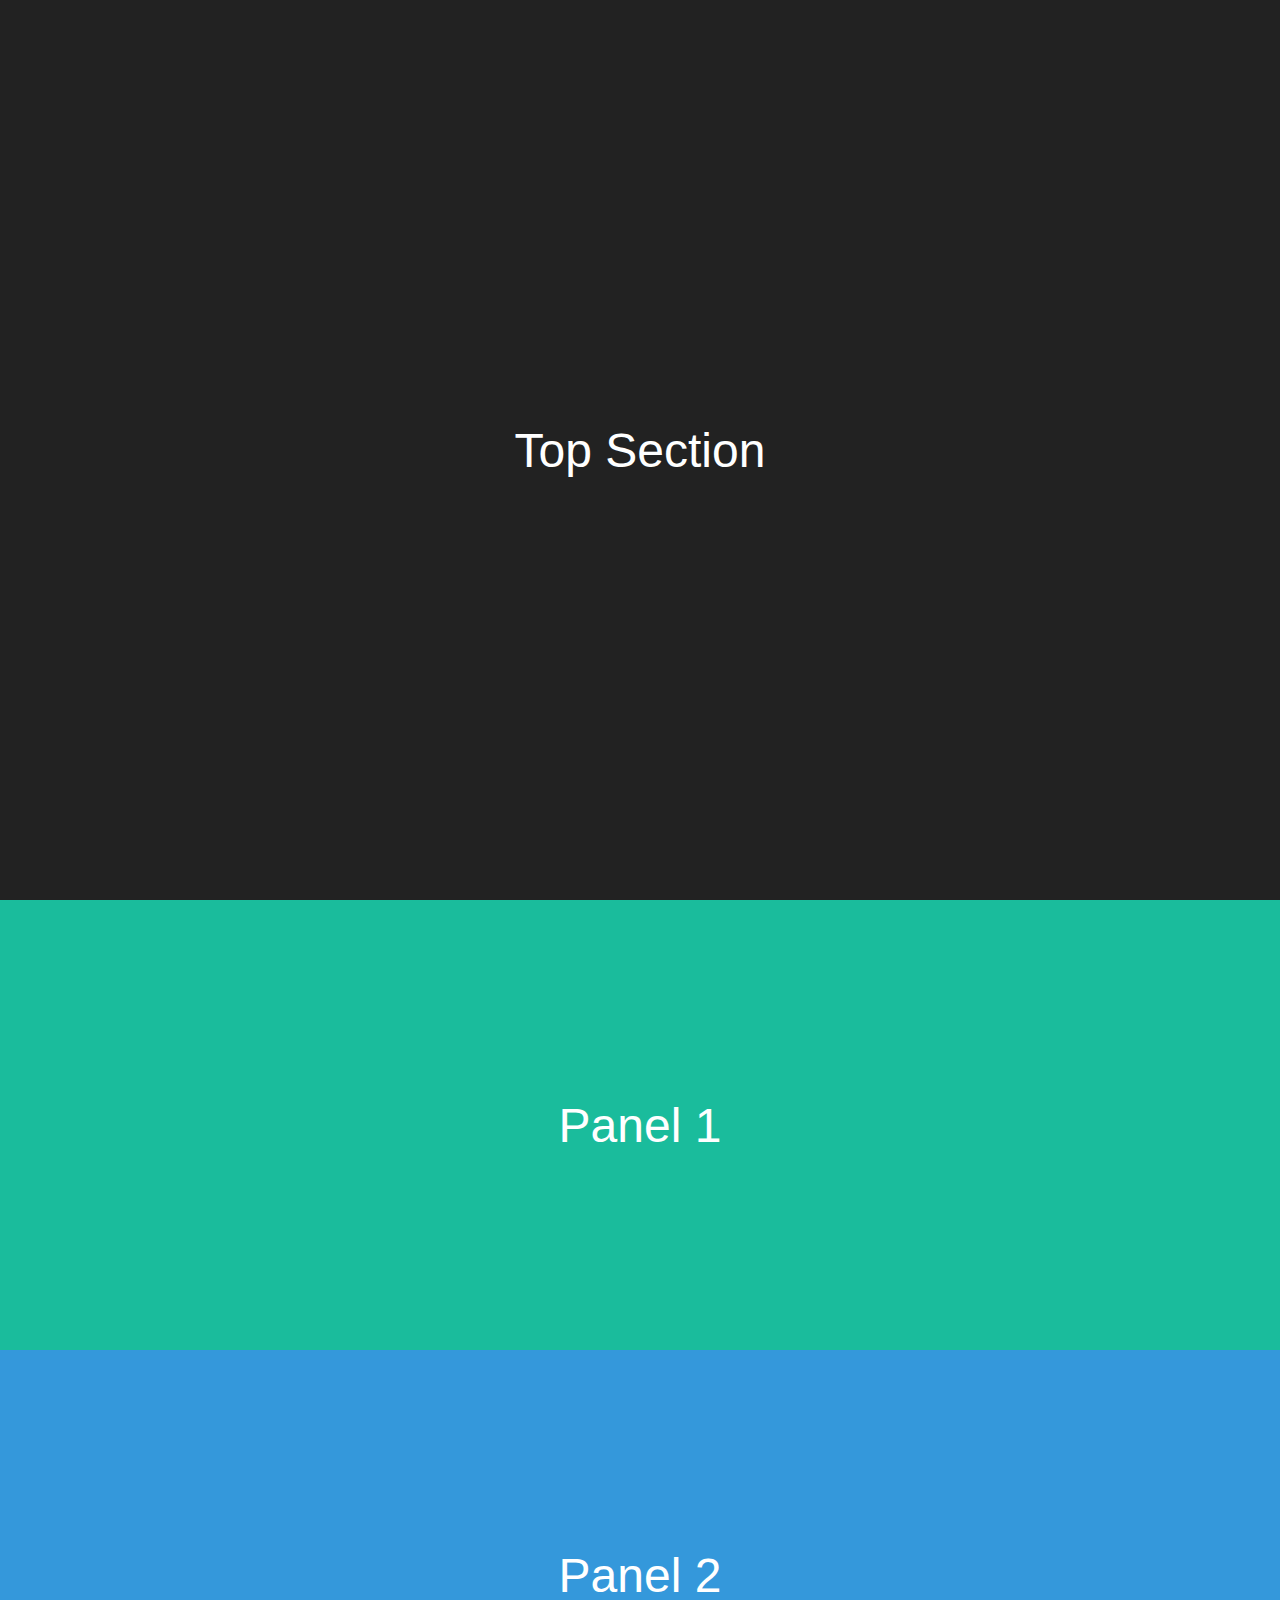
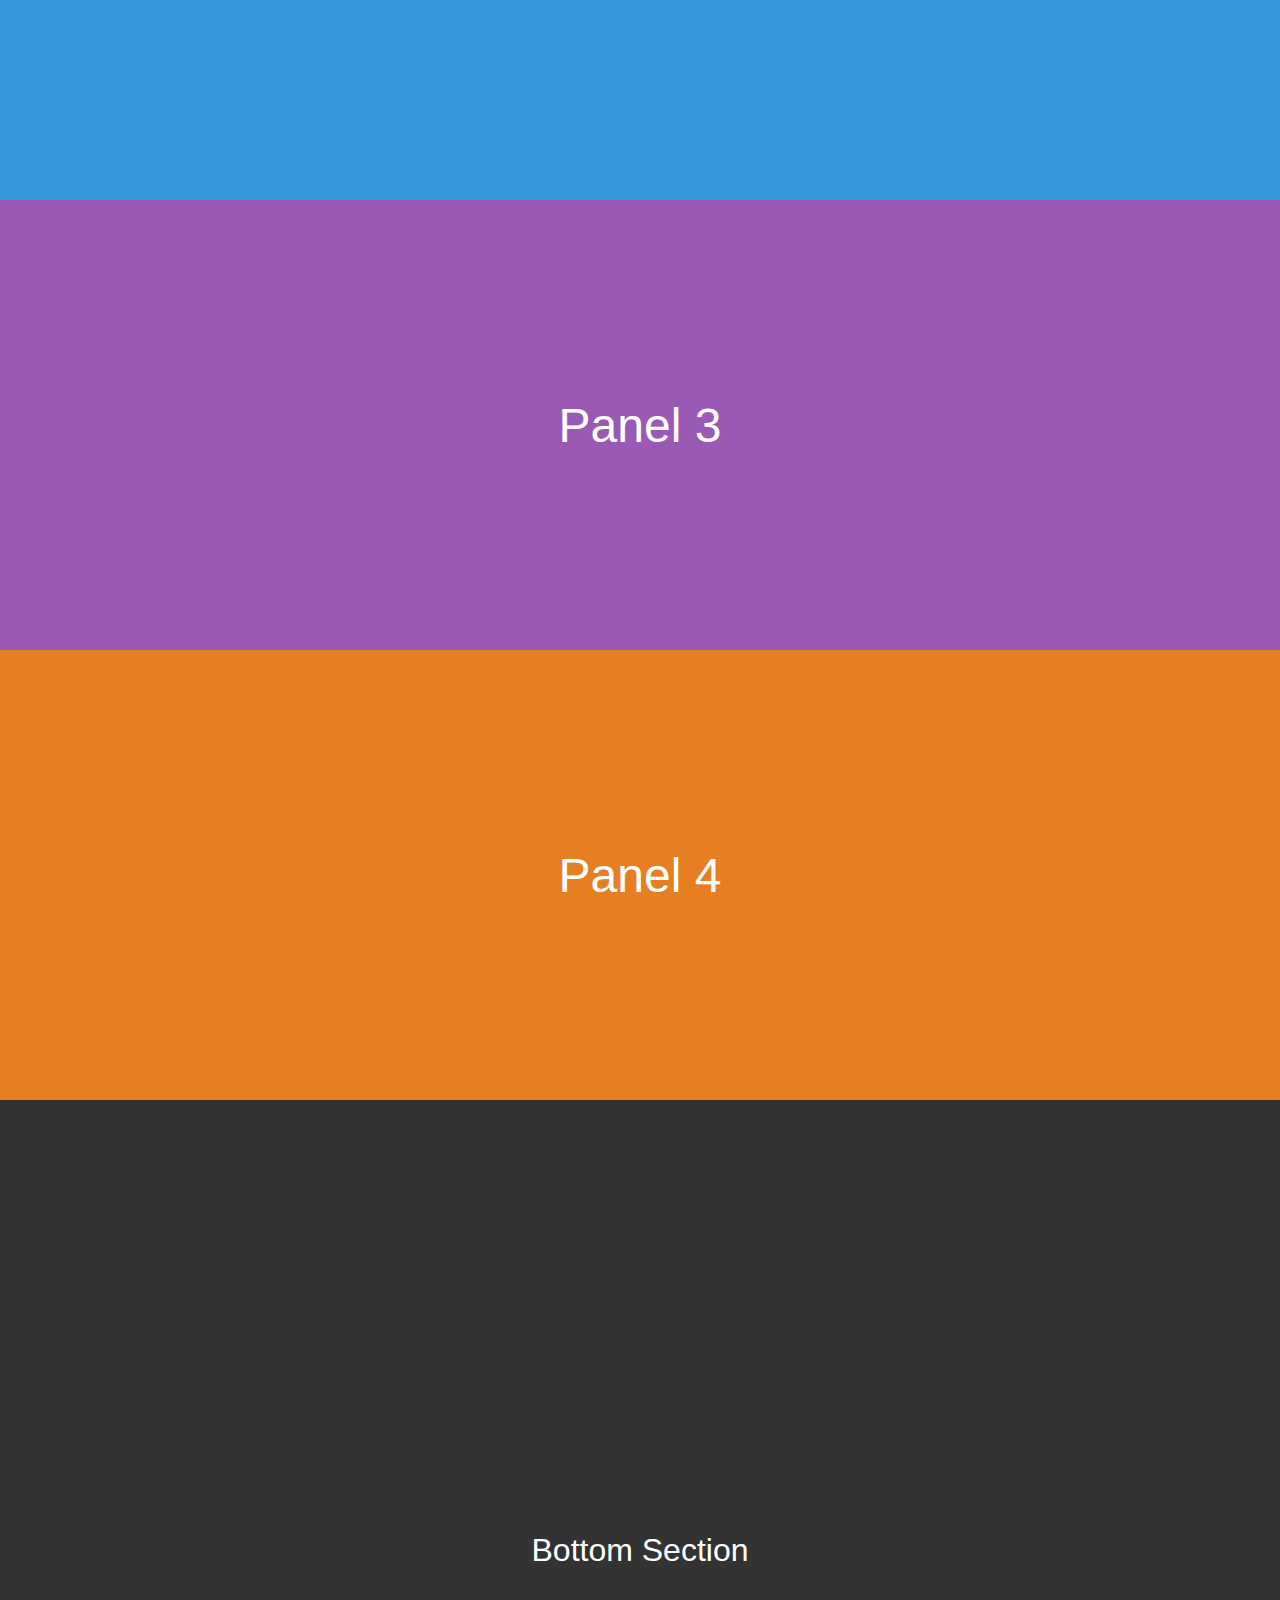
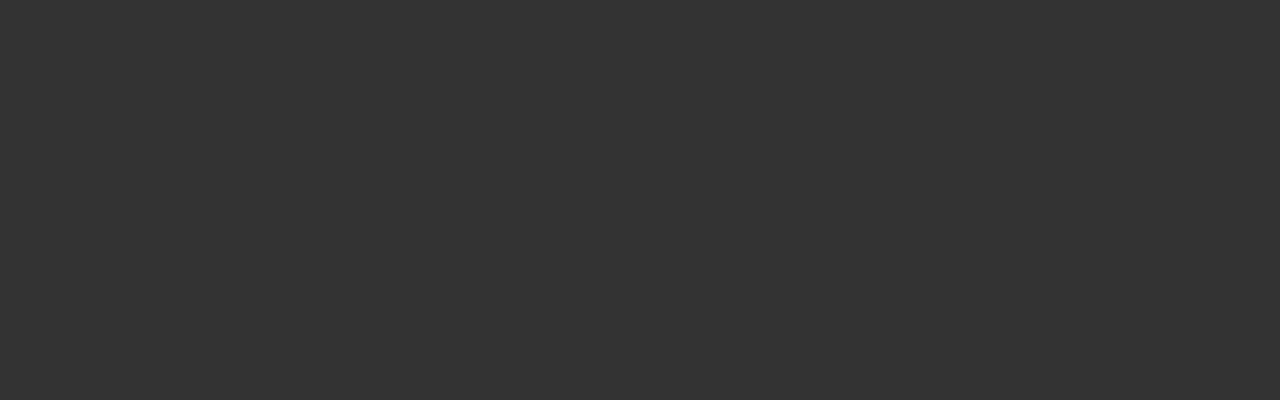
<file: accordion2.html>
<!DOCTYPE html>
<html lang="en">
<head>
  <meta charset="UTF-8" />
  <meta name="viewport" content="width=device-width, initial-scale=1.0"/>
  <title>Layered Scroll Panels</title>
  <style>
    * { margin: 0; padding: 0; box-sizing: border-box; }
    html, body {
      font-family: sans-serif;
      background: #111;
      color: #fff;
    }

    .section {
      height: 100vh;
      display: flex;
      justify-content: center;
      align-items: center;
      font-size: 3rem;
      background: #222;
    }

    .accordion-wrapper {
      position: relative;
      height: 200vh; /* 4 panels * 100vh */
    }

    .panel {
      position: sticky;
      top: 0;
      height: 50vh;
      display: flex;
      justify-content: center;
      align-items: center;
      font-size: 3rem;
      z-index: 1;
    }

    .panel:nth-child(1) { background: #1abc9c; z-index: 1; }
    .panel:nth-child(2) { background: #3498db; z-index: 2; }
    .panel:nth-child(3) { background: #9b59b6; z-index: 3; }
    .panel:nth-child(4) { background: #e67e22; z-index: 4; }
    
    .footer {
      height: 100vh;
      background: #333;
      display: flex;
      justify-content: center;
      align-items: center;
      font-size: 2rem;
    }
  </style>
</head>
<body>

  <section class="section">Top Section</section>

  <div class="accordion-wrapper">
    <div class="panel">Panel 1</div>
    <div class="panel">Panel 2</div>
    <div class="panel">Panel 3</div>
    <div class="panel">Panel 4</div>
  </div>

  <section class="footer">Bottom Section</section>

</body>
</html>
</file>
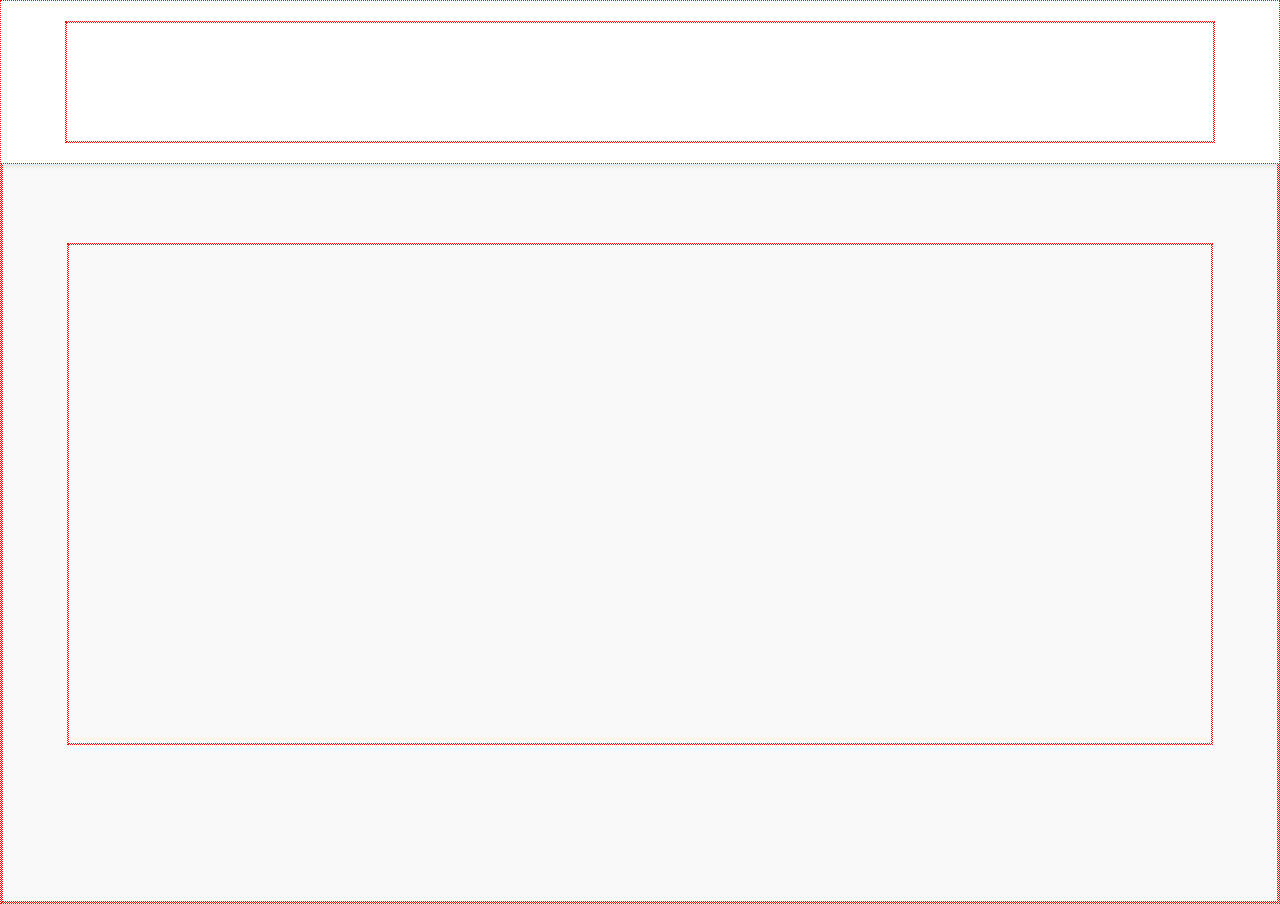
<file: index2.html>
<!DOCTYPE html>
<html lang="en">
<head>
    <meta charset="UTF-8">
    <meta name="viewport" content="width=device-width, initial-scale=1.0">
    <title>Document</title>
</head>
<style>
    * {
  margin: 0;
  padding: 0;
  box-sizing: border-box;
  border: 1px dotted red;
}
   /* 🔹 Global container settings */
.page-container {
  width: 90%;
  max-width: 2000px;
  margin: 0 auto;  /* centers it */
  padding: 0 0; /* optional horizontal breathing room */
}

/* 🔹 Navbar */
.navbar {
  width: 100%;
  background: #fff;       /* or your color */
  padding: 20px 0;
  position: fixed;        /* optional if sticky */
  top: 0;
  left: 0;
  z-index: 999;
  box-shadow: 0 2px 5px rgba(0,0,0,0.1);
}

/* 🔹 Navbar content alignment */
.navbar-content {
  height: 120px;
  display: flex;
  justify-content: space-between;
  align-items: center;
  
}

/* 🔹 Main Section */
.main-section {
  height: 100vh;
  padding-top: 240px; /* space for navbar if fixed */
  padding-bottom: 80px;
  background: #f9f9f9;
}

/* 🔹 Main content layout */
.main-content {
  height: 500px;
  display: flex;
  flex-direction: column;
  align-items: center;
  text-align: center;
}
</style>
<body>
  <header class="navbar">
    <div class="page-container">
      <div class="navbar-content">
        <!-- Logo + Nav Links -->
      </div>
    </div>
  </header>

  <main class="main-section">
    <div class="page-container">
      <div class="main-content">
        <!-- Your main section content -->
      </div>
    </div>
  </main>
</body>
</html>
</file>
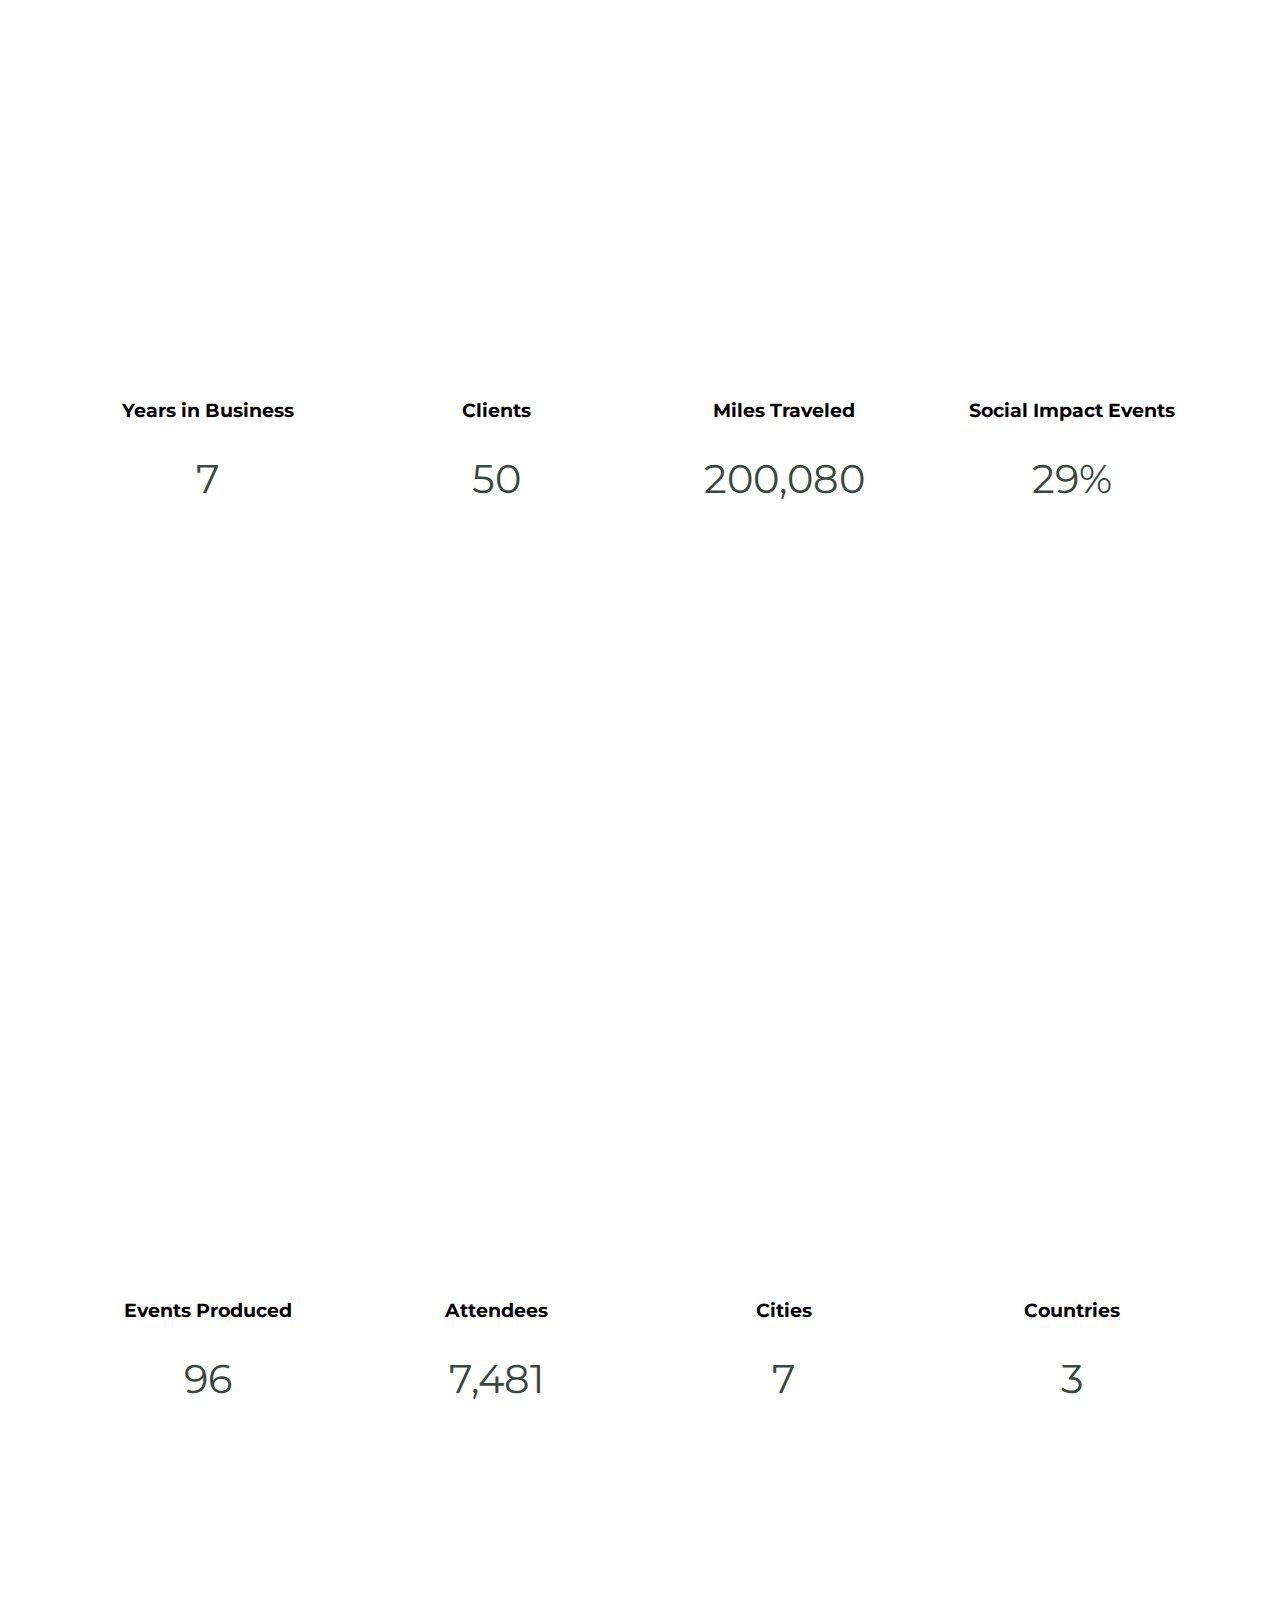
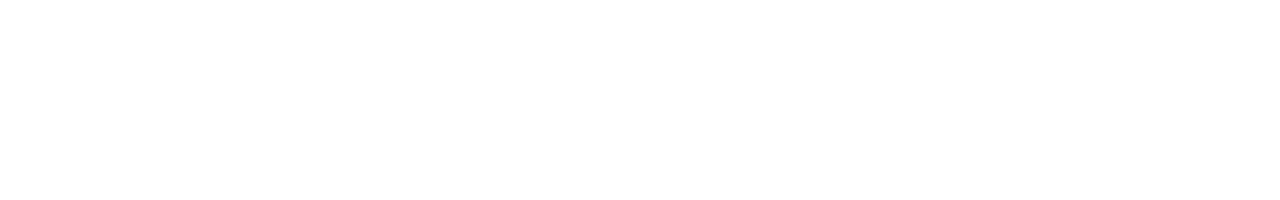
<file: tracker.html>
<!DOCTYPE html>
<html lang="en">
<head>
  <meta charset="UTF-8" />
  <meta name="viewport" content="width=device-width, initial-scale=1.0"/>
  <title>Impact Tracker</title>
  <link href="https://fonts.googleapis.com/css2?family=Montserrat&display=swap" rel="stylesheet">
  <style>
    body {
      margin: 0;
      padding: 0;
      background: #fff;
      font-family: 'Montserrat', sans-serif;
      color: #000;
    }

    .section {
      width: 100%;
      height: 100vh;
      display: flex;
      justify-content: center;
      align-items: center;
    }

    .tracker-container {
      display: grid;
      grid-template-columns: repeat(4, auto);
      grid-template-rows: auto auto;
      gap: 2rem 5rem;
      text-align: center;
    }

    .header {
      font-size: 1.2rem;
      font-weight: bold;
      color: #000;
    }

    .value {
      font-size: 2.5rem;
      color: #37493E;
      font-family: 'Montserrat', sans-serif;
      min-width: 8ch;
      text-align: center;
    }
  </style>
</head>
<body>

  <!-- Section 1 -->
  <section class="section">
    <div class="tracker-container">
      <div class="header">Years in Business</div>
      <div class="header">Clients</div>
      <div class="header">Miles Traveled</div>
      <div class="header">Social Impact Events</div>

      <div class="value" id="years">0</div>
      <div class="value" id="clients">0</div>
      <div class="value" id="miles">200,000</div>
      <div class="value" id="impact">0%</div>
    </div>
  </section>

  <!-- Section 2 -->
  <section class="section">
    <div class="tracker-container">
      <div class="header">Events Produced</div>
      <div class="header">Attendees</div>
      <div class="header">Cities</div>
      <div class="header">Countries</div>

      <div class="value" id="events">0</div>
      <div class="value" id="attendees">0</div>
      <div class="value" id="cities">0</div>
      <div class="value" id="countries">0</div>
    </div>
  </section>

<script>
  // Animate static counters
  function animateCount(id, target, duration = 2000, suffix = '') {
    const el = document.getElementById(id);
    const startTime = performance.now();

    function update(time) {
      const elapsed = time - startTime;
      const progress = Math.min(elapsed / duration, 1);
      const value = Math.floor(progress * target);
      el.textContent = suffix === '%' ? `${value}%` : value.toLocaleString();

      if (progress < 1) requestAnimationFrame(update);
    }

    requestAnimationFrame(update);
  }

  // First section with custom durations
  animateCount('years', 21, 2000);          // 2 seconds
  animateCount('clients', 203, 3000);       // 3 seconds
  animateCount('impact', 100, 2500, '%');   // 2.5 seconds

  // Second section with custom durations
  animateCount('events', 257, 2000);
  animateCount('attendees', 50000, 5000);   // slower climb
  animateCount('cities', 17, 1800);
  animateCount('countries', 5, 1200);

  // Miles ticker (continuous)
  const milesEl = document.getElementById('miles');
  let miles = 200000;
  function updateMiles() {
    miles += Math.floor(Math.random() * 10) + 1;
    if (miles > 500000) miles = 200000;
    milesEl.textContent = miles.toLocaleString();
    requestAnimationFrame(() => setTimeout(updateMiles, 40));
  }
  updateMiles();
</script>
</body>
</html>
</file>
